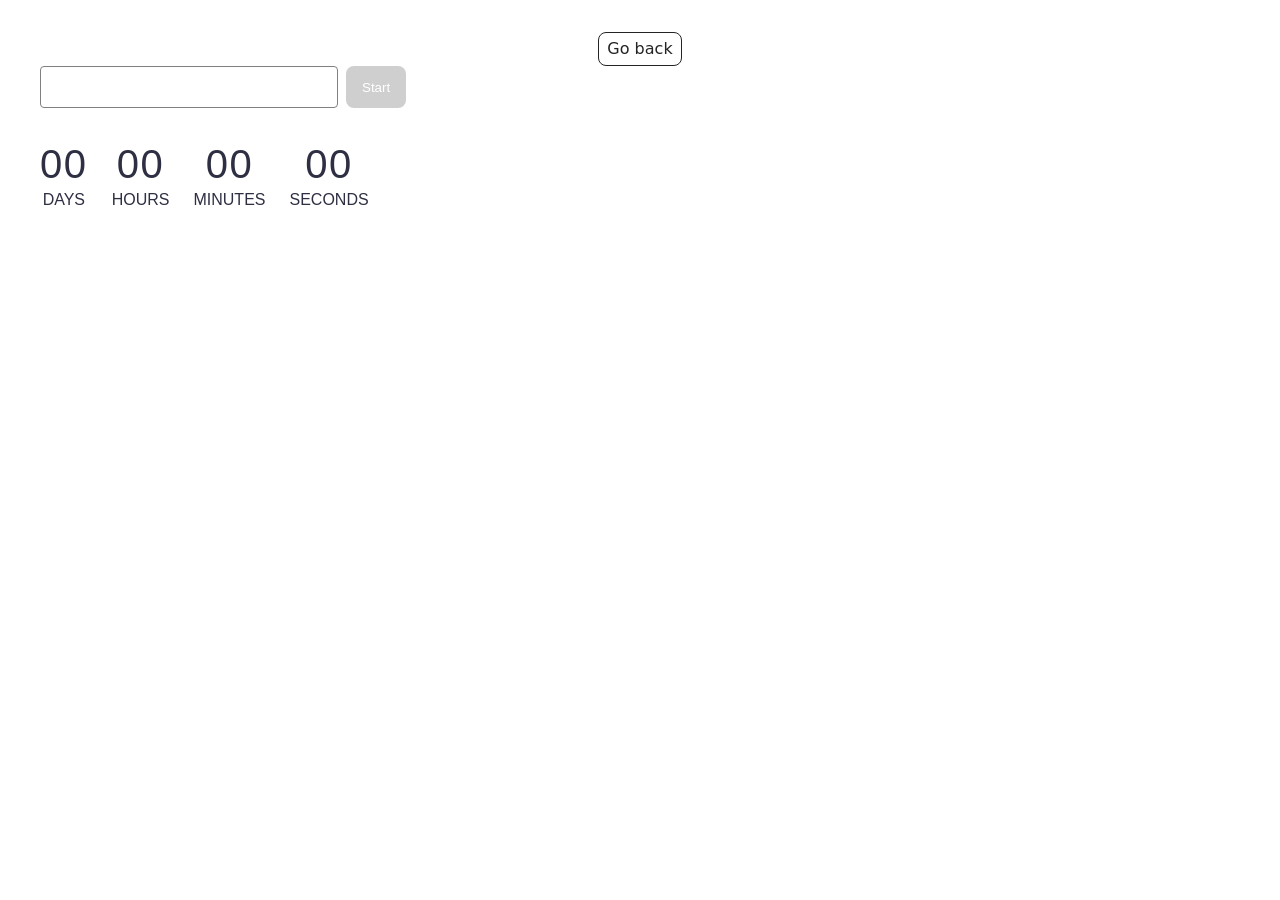
<file: src/1-timer.html>
<!DOCTYPE html>
<html lang="en">
  <head>
    <meta charset="UTF-8" />
    <meta http-equiv="X-UA-Compatible" content="IE=edge" />
    <meta name="viewport" content="width=device-width, initial-scale=1.0" />
    <title>Timer</title>
    <link rel="stylesheet" href="./css/styles.css" />
  </head>
  <body>
  
    <main>
      <div class="container">
        <a class="back-link" href="./index.html">Go back</a>
        <div class="controls">
        <input type="text" id="datetime-picker" />
        <button type="button" data-start disabled>Start</button>
        </div>
        
        <div class="timer">
          <div class="field">
            <span class="value" data-days>00</span>
            <span class="label">Days</span>
          </div>
          <div class="field">
            <span class="value" data-hours>00</span>
            <span class="label">Hours</span>
          </div>
          <div class="field">
            <span class="value" data-minutes>00</span>
            <span class="label">Minutes</span>
          </div>
          <div class="field">
            <span class="value" data-seconds>00</span>
            <span class="label">Seconds</span>
          </div>
        </div>

      </div>
    </main>
    <script type="module" src="./js/1-timer.js"></script>
  </body>
</html>
</file>
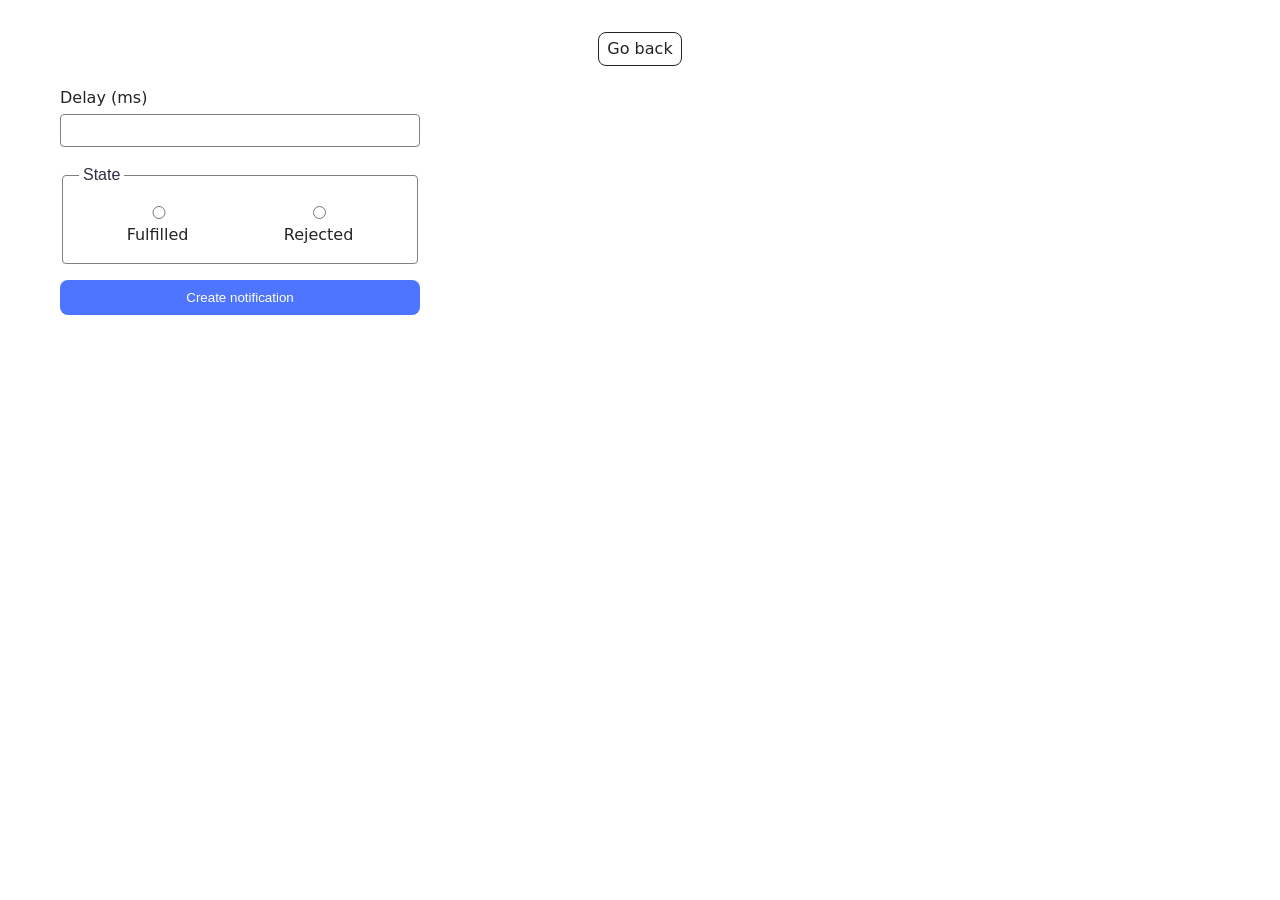
<file: src/2-snackbar.html>
<!DOCTYPE html>
<html lang="en">
  <head>
    <meta charset="UTF-8" />
    <meta http-equiv="X-UA-Compatible" content="IE=edge" />
    <meta name="viewport" content="width=device-width, initial-scale=1.0" />
    <title>Snackbar</title>
    <link rel="stylesheet" href="./css/styles.css" />
  </head>
  <body>
  
    <main>
      <div class="container">
        <a class="back-link" href="./index.html">Go back</a>
        <form class="form">
          <label>
            <p class="del">Delay (ms)</p>
            <input type="number" name="delay" required />
          </label>
        
          <fieldset>
            <legend>State</legend>
            <label>
              <input type="radio" name="state" value="fulfilled" required />
              Fulfilled
            </label>
            <label>
              <input type="radio" name="state" value="rejected" required />
              Rejected
            </label>
          </fieldset>
        
          <button type="submit">Create notification</button>
        </form>

      </div>
    </main>

  <script type="module" src="./js/2-snackbar.js"></script>
  </body>
</html>
</file>
<file: src/css/styles.css>
/**
  |============================
  | include css partials with
  | default @import url()
  |============================
*/
/* Common styles */
@import url('./reset.css');
@import url('./base.css');
@import url('./container.css');
@import url('./animations.css');

/* Sections style */
@import url('./header.css');
@import url('./1-timer.css');
@import url('./2-snackbar.css');
@import url('./vite-promo.css');
@import url('./badges.css');
@import url('./back-link.css');
@import url('./footer.css');
</file>
